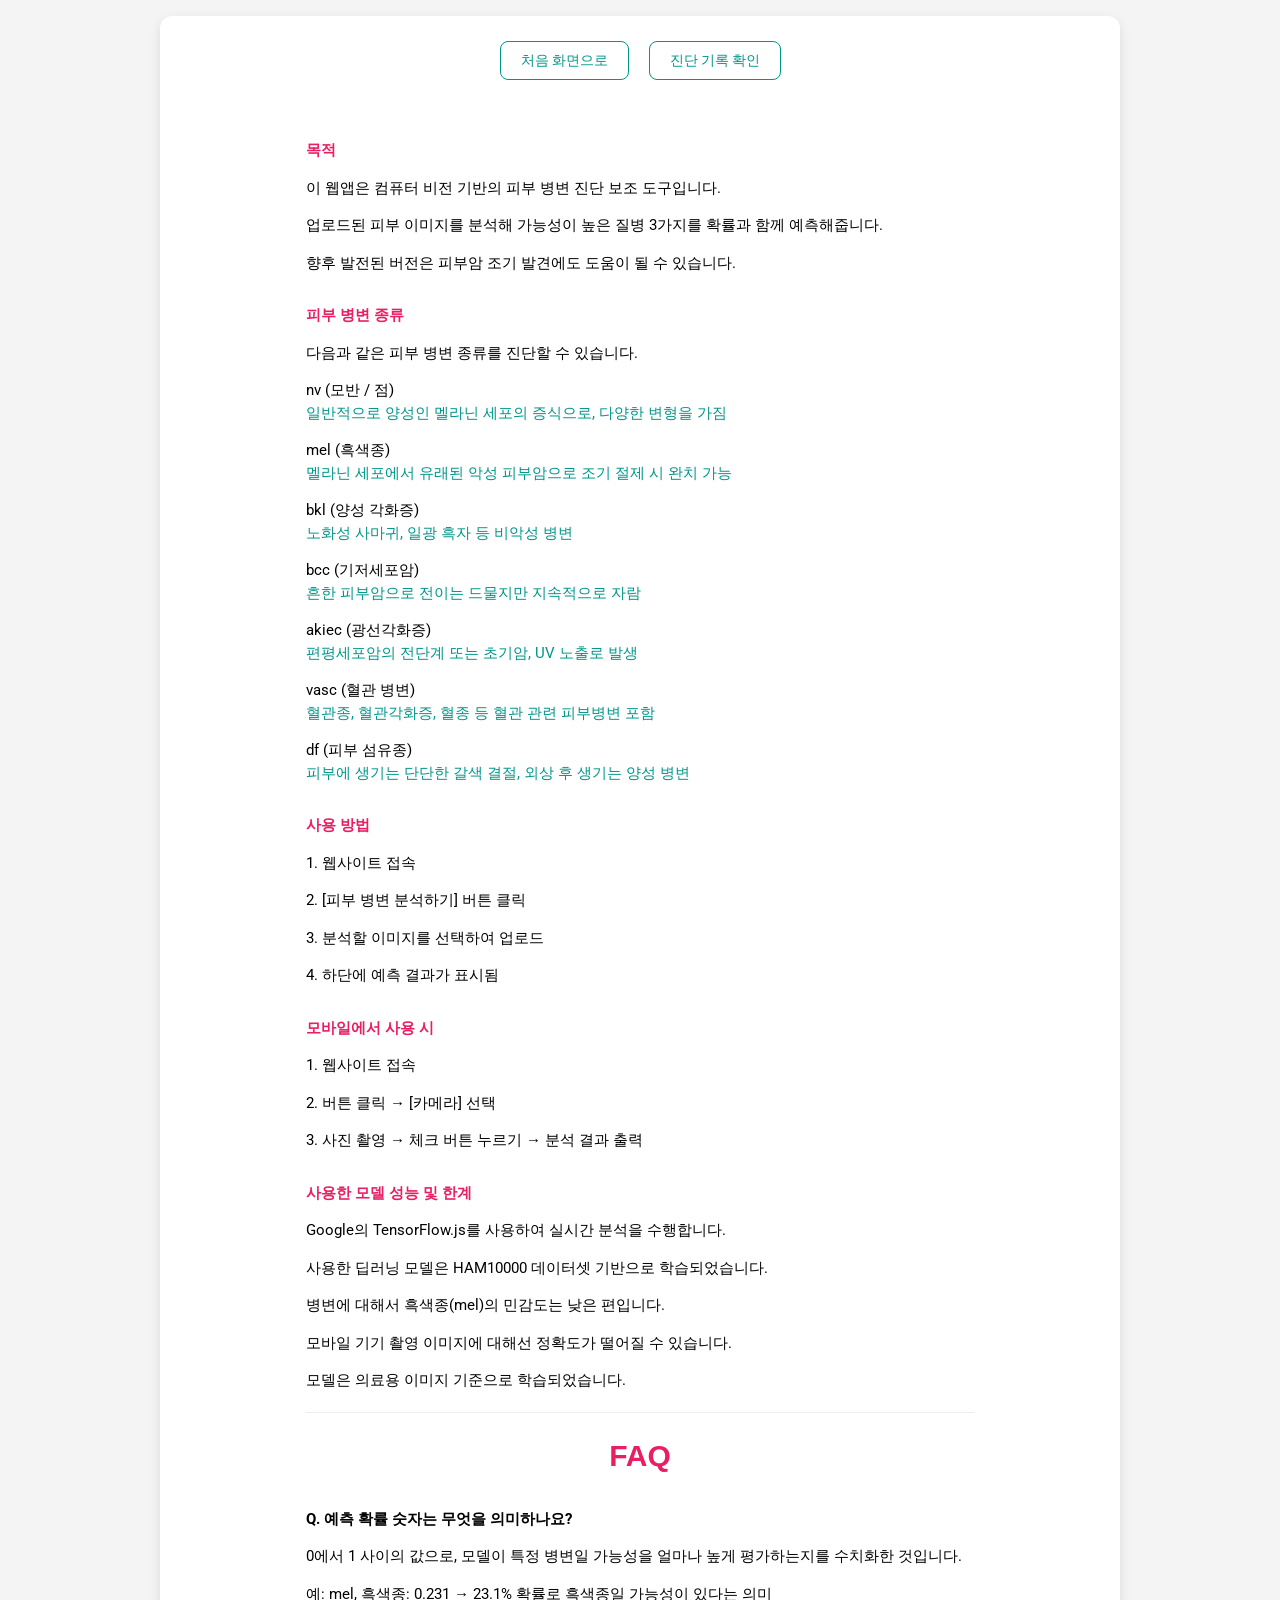
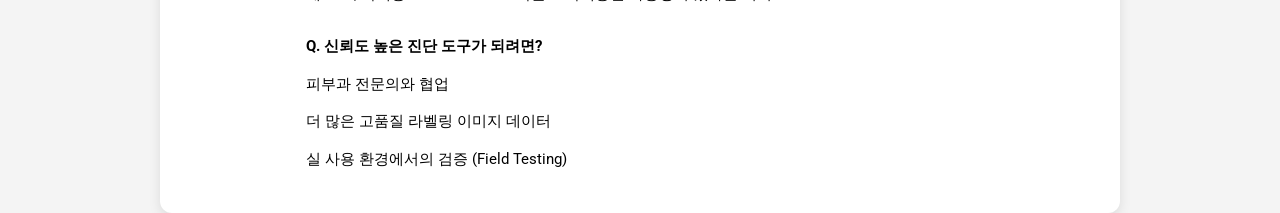
<file: public/faq.html>
<!DOCTYPE html>
<html lang="en">

<head>
	<meta charset="utf-8">
	<title>도움말</title>
	<meta name="viewport" content="width=device-width, initial-scale=1, maximum-scale=1, user-scalable=no">

	<!-- 외부 리소스 -->
	<link rel="stylesheet" href="https://www.w3schools.com/w3css/4/w3.css">
	<link rel="stylesheet" href="https://use.fontawesome.com/releases/v5.4.2/css/all.css">
	<link href="https://fonts.googleapis.com/css?family=Roboto&display=swap" rel="stylesheet">

	<style>
		html,
		body {
			margin: 0;
			padding: 0;
			overflow-x: hidden;
		}

		body {
			font-family: 'Roboto', sans-serif;
			background-color: #f4f4f4;
		}

		.button-link {
			font-size: 14px;
			padding: 8px 20px;
			margin: 5px 8px;
			border-radius: 8px;
			border: 1px solid #009688;
			color: #009688;
			background-color: white;
			display: inline-block;
			text-decoration: none;
			transition: all 0.2s ease-in-out;
		}

		.button-link:active {
			background-color: #009688;
			color: white;
		}

		.content-box {
			max-width: 960px;
			margin: auto;
			background-color: #fff;
			padding: 20px;
			border-radius: 12px;
			box-shadow: 0 4px 12px rgba(0, 0, 0, 0.1);
		}

		.topp-margin {
			margin-top: 30px;
		}

		.space-letters {
			letter-spacing: 0.5px;
		}

		.w3-text-pink {
			color: #e91e63 !important;
		}

		.w3-text-teal {
			color: #009688 !important;
		}
	</style>
</head>

<body>
	<div class="w3-container w3-margin-top">
		<div class="content-box">

			<!-- 버튼 영역 -->
			<div class="w3-center w3-margin-bottom">
				<a href="index.html" class="button-link">처음 화면으로</a>
				<a href="history.html" class="button-link">진단 기록 확인</a>
			</div>

			<!-- 본문 -->
			<div class="w3-padding" style="margin: auto; max-width: 700px; width: 100%;">
				<p class='w3-text-pink topp-margin'><b>목적</b></p>
				<p>이 웹앱은 컴퓨터 비전 기반의 피부 병변 진단 보조 도구입니다.</p>
				<p>업로드된 피부 이미지를 분석해 가능성이 높은 질병 3가지를 확률과 함께 예측해줍니다.</p>
				<p>향후 발전된 버전은 피부암 조기 발견에도 도움이 될 수 있습니다.</p>

				<p class='w3-text-pink topp-margin'><b>피부 병변 종류</b></p>
				<p>다음과 같은 피부 병변 종류를 진단할 수 있습니다.</p>
				<p>nv (모반 / 점)<br><span class="w3-text-teal">일반적으로 양성인 멜라닌 세포의 증식으로, 다양한 변형을 가짐</span></p>
				<p>mel (흑색종)<br><span class="w3-text-teal">멜라닌 세포에서 유래된 악성 피부암으로 조기 절제 시 완치 가능</span></p>
				<p>bkl (양성 각화증)<br><span class="w3-text-teal">노화성 사마귀, 일광 흑자 등 비악성 병변</span></p>
				<p>bcc (기저세포암)<br><span class="w3-text-teal">흔한 피부암으로 전이는 드물지만 지속적으로 자람</span></p>
				<p>akiec (광선각화증)<br><span class="w3-text-teal">편평세포암의 전단계 또는 초기암, UV 노출로 발생</span></p>
				<p>vasc (혈관 병변)<br><span class="w3-text-teal">혈관종, 혈관각화증, 혈종 등 혈관 관련 피부병변 포함</span></p>
				<p>df (피부 섬유종)<br><span class="w3-text-teal">피부에 생기는 단단한 갈색 결절, 외상 후 생기는 양성 병변</span></p>

				<p class='w3-text-pink topp-margin'><b>사용 방법</b></p>
				<p>1. 웹사이트 접속</p>
				<p>2. [피부 병변 분석하기] 버튼 클릭</p>
				<p>3. 분석할 이미지를 선택하여 업로드</p>
				<p>4. 하단에 예측 결과가 표시됨</p>

				<p class='w3-text-pink topp-margin'><b>모바일에서 사용 시</b></p>
				<p>1. 웹사이트 접속</p>
				<p>2. 버튼 클릭 → [카메라] 선택</p>
				<p>3. 사진 촬영 → 체크 버튼 누르기 → 분석 결과 출력</p>

				<p class='w3-text-pink topp-margin'><b>사용한 모델 성능 및 한계</b></p>
				<p>Google의 TensorFlow.js를 사용하여 실시간 분석을 수행합니다.</p>
				<p>사용한 딥러닝 모델은 HAM10000 데이터셋 기반으로 학습되었습니다.</p>
				<p>병변에 대해서 흑색종(mel)의 민감도는 낮은 편입니다.</p>
				<p>모바일 기기 촬영 이미지에 대해선 정확도가 떨어질 수 있습니다.</p>
				<p>모델은 의료용 이미지 기준으로 학습되었습니다.</p>

				<hr>

				<!-- FAQ -->
				<div class="w3-center w3-margin">
					<h2 class="w3-text-pink"><b>FAQ</b></h2>
				</div>

				<p class='w3-text-black topp-margin'><b>Q. 예측 확률 숫자는 무엇을 의미하나요?</b></p>
				<p>0에서 1 사이의 값으로, 모델이 특정 병변일 가능성을 얼마나 높게 평가하는지를 수치화한 것입니다.</p>
				<p>예: mel, 흑색종: 0.231 → 23.1% 확률로 흑색종일 가능성이 있다는 의미</p>

				<p class='w3-text-black topp-margin'><b>Q. 신뢰도 높은 진단 도구가 되려면?</b></p>
				<p>피부과 전문의와 협업</p>
				<p>더 많은 고품질 라벨링 이미지 데이터</p>
				<p>실 사용 환경에서의 검증 (Field Testing)</p>
			</div>
		</div>
	</div>
</body>

</html>
</file>
